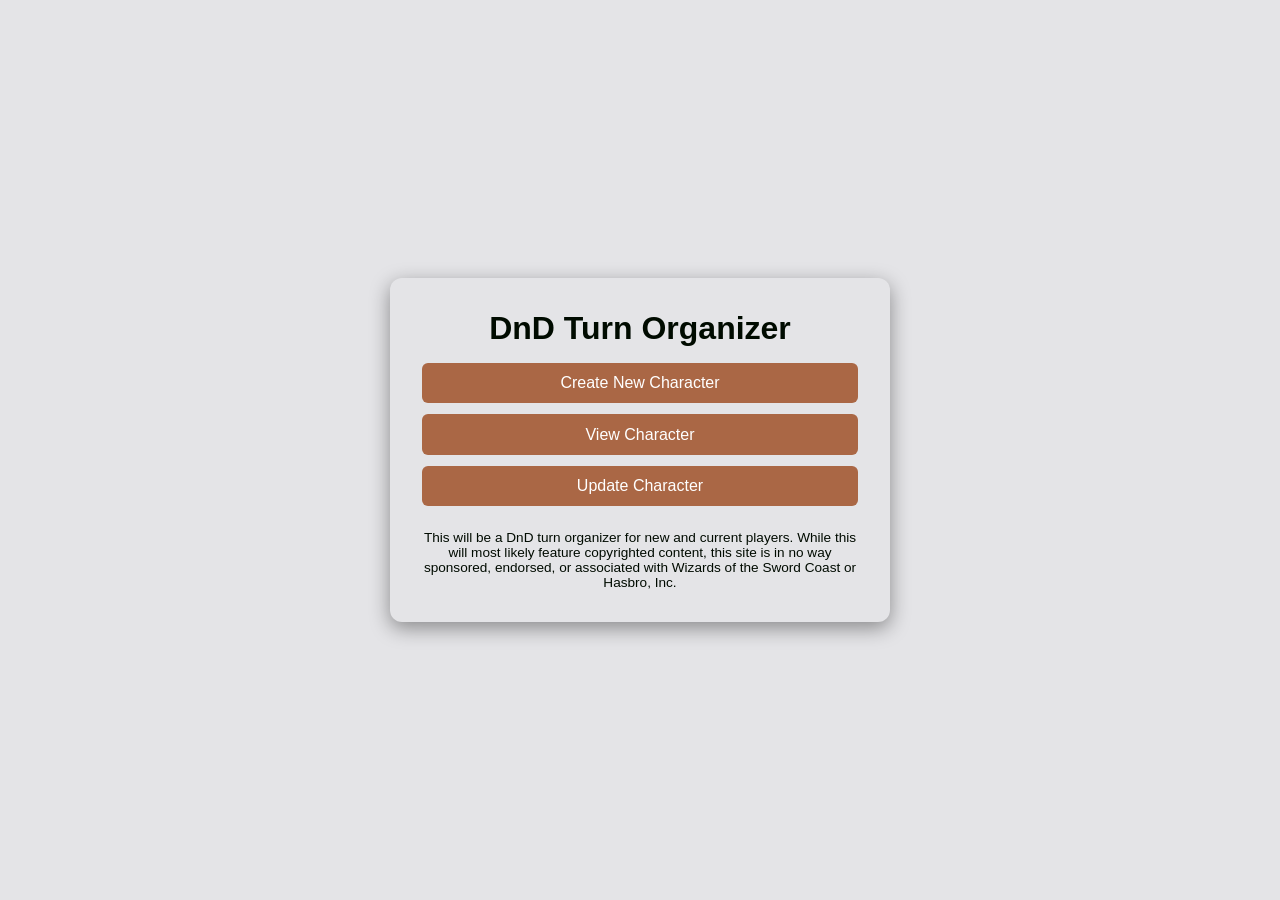
<file: index.html>
<!DOCTYPE html>
  <html lang="en">
  <link rel="stylesheet" type="text/css" href="CSS/base.css">
  <link rel="stylesheet" type="text/css" href="CSS/components.css">
  <link rel="stylesheet" type="text/css" href="CSS/homeStyles.css">
  <head>
      <meta charset="UTF-8">
      <meta name="viewport" content="width=device-width, initial-scale=1.0">
      <title>Homepage</title>
      
  </head>

  <body>
    <div class="home-container">
      <h1>DnD Turn Organizer</h1>

      <div class="button-group">
        <button onclick="createCharacter()">Create New Character</button>
        <button onclick="viewCharacter()">View Character</button>
        <button onclick="updatingCharacter()">Update Character</button>
      </div>

      <p>
        This will be a DnD turn organizer for new and current players. While this will most likely feature copyrighted content, this site is in no way sponsored, endorsed, or associated with Wizards of the Sword Coast or Hasbro, Inc.
      </p>
    </div>
    <script>
      function createCharacter(){
        window.location.href = "creationSenior.html";
      }
      function viewCharacter(){
        window.location.href = "viewingSenior.html";
      }
      function updatingCharacter(){
        window.location.href = "updatingSenior.html";
      }
    </script>
    
  </body>
</html>
</file>
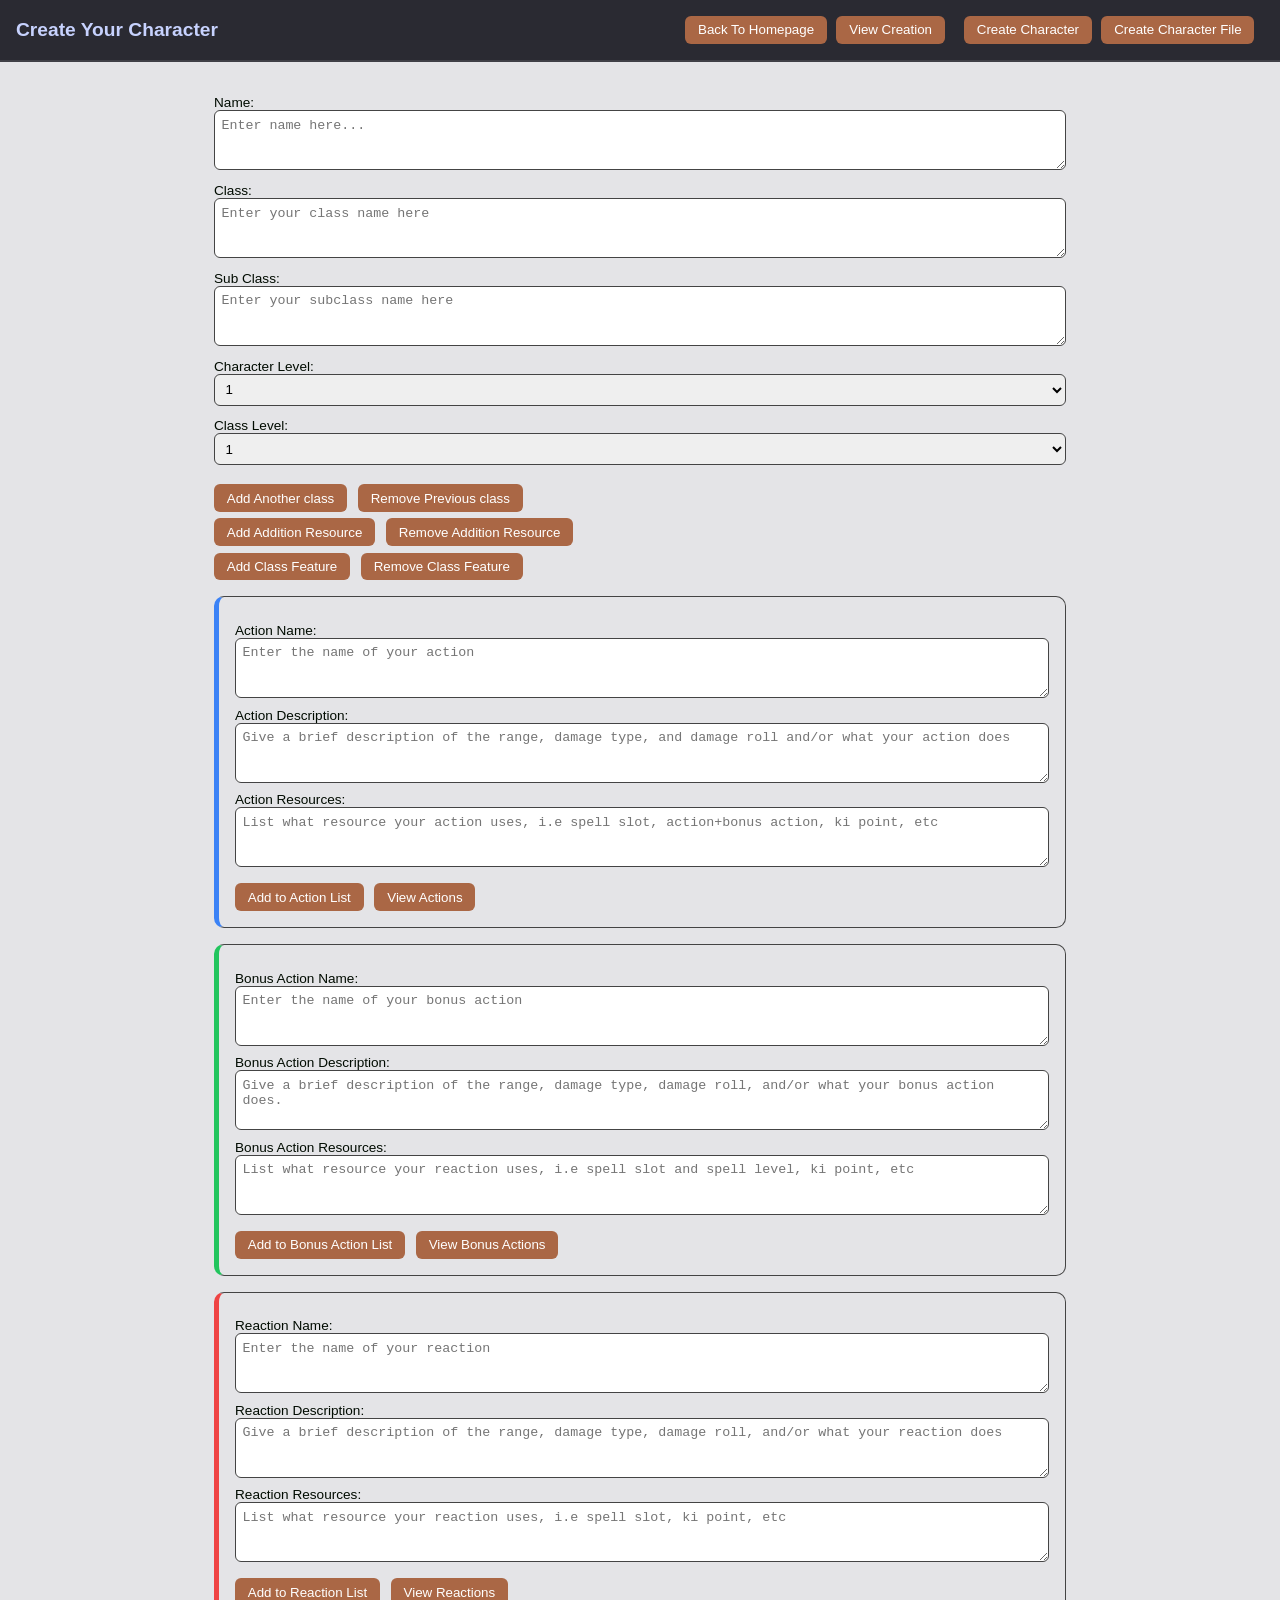
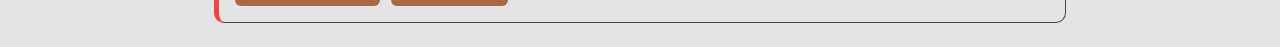
<file: creationSenior.html>
<!DOCTYPE html>
	<link rel="stylesheet" type="text/css" href="CSS/base.css">
	<link rel="stylesheet" type="text/css" href="CSS/components.css">
	<link rel="stylesheet" type="text/css" href="CSS/stylesForCreation.css">
	<head>
		<meta charset="UTF-8">
		<meta name="viewport" content="width=device-width, initial-scale=1.0">
		<title>Creation</title>
		
	</head>

	<body>
		<div class = "container">
			<p>Create Your Character</p>
			<button onclick = "backToHome()">Back To Homepage</button>
			<button onclick = "viewCharacter()">View Creation</button><br>
			<button onclick = "createCharacter()">Create Character</button>
			<button onclick = "createCharacterFile()">Create Character File</button><br>
		</div>
		<div id = "creationContainer">
		</div>
		<script>
			let classCount = 1;
			let resourceCount = 0;
			let featureCount = 0;
			let actionsList = [];
			let bonusActionsList = [];
			let reactionsList = [];
			let classActionsList = [];
			let resourceList = [];

			function viewCharacter(){
				window.location.href = "viewingSenior.html";
			}

			function backToHome(){
				window.location.href = "index.html";
			}

			function loadCreation(){
				const container = document.getElementById('creationContainer');
				container.innerHTML = `
					<div class = "input-group">
						<label for="name">Name:</label>
							<textarea id="name" placeholder="Enter name here..."></textarea>
					</div>

					<div class = "input-group">
						<label for="classCharacter">Class:</label>
							<textarea id="classCharacter" placeholder="Enter your class name here"></textarea>
					</div>
					<div class = "input-group">
						<label for="subClassCharacter">Sub Class:</label>
							<textarea id="subClassCharacter" placeholder="Enter your subclass name here"></textarea>
					</div>
					<div class = "input-group">
						<label for="characterLevel">Character Level:</label>
							<select id="characterLevel">
										${Array.from({length: 20}, (_, i) => 
											`<option value="${i + 1}">${i + 1}</option>`
										).join('')}
									</select>
					</div>
					<div class = "input-group">
						<label for="level">Class Level:</label>
							<select id="level">
										${Array.from({length: 20}, (_, i) => 
											`<option value="${i + 1}">${i + 1}</option>`
										).join('')}
									</select>
					</div>
					<button onclick = "addClass()">Add Another class</button>
					<button onclick = "removeClass()">Remove Previous class</button><br>
					<button onclick = "addResourceBlock()">Add Addition Resource</button>
					<button onclick = "removeResourceBlock()">Remove Addition Resource</button><br>
					<button onclick = "addClassFeatureBlock()">Add Class Feature</button>
					<button onclick = "removeClassFeatureBlock()">Remove Class Feature</button>
				`;
				addActionBlock();
				addBonusActionBlock();
				addReactionBlock();
			}

			function addActionBlock(){
				const container = document.getElementById('creationContainer');
				const newBlock = document.createElement('div');
				newBlock.classList.add('actionBlock');
				newBlock.innerHTML = `
					<div class = "input-group">
						<label for = "actionName">Action Name: </label>
							<textarea id="actionName" placeholder="Enter the name of your action"></textarea>
					</div>
					<div class = "input-group">
						<label for = "actionDescription">Action Description: </label>
							<textarea id="actionDescription" placeholder="Give a brief description of the range, damage type, and damage roll and/or what your action does"></textarea>
					</div>
					<div class = "input-group">
						<label for = "actionResources">Action Resources: </label>
							<textarea id="actionResources" placeholder="List what resource your action uses, i.e spell slot, action+bonus action, ki point, etc"></textarea>
					</div>
					<button onclick = "addAction()">Add to Action List</button>
					<button onclick = "viewActions()">View Actions</button>
				`;
				container.appendChild(newBlock);
			}

			function checkAction(){
				if(document.getElementById('actionName').value.trim() == ""){
					alert('Make sure your action has a name');
					return false;
				}
				if(document.getElementById('actionDescription').value.trim() == ""){
					alert('Make sure your action has a description');
					return false;
				}
				if(document.getElementById('actionResources').value.trim() == ""){
					alert('Make sure your action has a resource or type NA');
					return false;
				}
				return true;
			}
			function addAction(){
				if(checkAction()){
					const action = {
						actionName: document.getElementById('actionName').value.trim(),
						actionDescription: document.getElementById('actionDescription').value.trim(),
						actionResource: document.getElementById('actionResources').value.trim()
					};
					actionsList.push(action);
					alert("The " + actionsList[actionsList.length - 1].actionName + " action has been added to your character");
				}
			}

			function viewActions(){
				alert("Your Actions are: " + actionsList.map(r => r.actionName).join(", "));
				return;

			}

			function addBonusActionBlock(){
				const container = document.getElementById('creationContainer');
				const newBlock = document.createElement('div');
				newBlock.classList.add('bonusActionBlock');
				newBlock.innerHTML = `
					<div class = "input-group">
						<label for = "bonusActionName">Bonus Action Name: </label>
							<textarea id="bonusActionName" placeholder="Enter the name of your bonus action"></textarea>
					</div>
					<div class = "input-group">
						<label for = "bonusActionDescription">Bonus Action Description: </label>
							<textarea id="bonusActionDescription" placeholder="Give a brief description of the range, damage type, damage roll, and/or what your bonus action does."></textarea>
					</div>
					<div class = "input-group">
						<label for = "BonusActionResources">Bonus Action Resources: </label>
							<textarea id="bonusActionResources" placeholder="List what resource your reaction uses, i.e spell slot and spell level, ki point, etc"></textarea>
					</div>
					<button onclick = "addBonusAction()">Add to Bonus Action List</button>
					<button onclick = "viewBonusActions()">View Bonus Actions</button>
				`;
				container.appendChild(newBlock);
			}

			function checkBonusAction(){
				if(document.getElementById('bonusActionName').value.trim() == ""){
					alert('Make sure your bonus action has a name');
					return false;
				}
				if(document.getElementById('bonusActionDescription').value.trim() == ""){
					alert('Make sure your bonus action has a description');
					return false;
				}
				if(document.getElementById('bonusActionResources').value.trim() == ""){
					alert('Make sure your bonus action has a resource or type NA');
					return false;
				}
				return true;
			}
			function addBonusAction(){
				if(checkBonusAction()){
					const bonusAction = {
						bonusActionName: document.getElementById('bonusActionName').value.trim(),
						bonusActionDescription: document.getElementById('bonusActionDescription').value.trim(),
						bonusActionResource: document.getElementById('bonusActionResources').value.trim()
					};
					bonusActionsList.push(bonusAction);
					alert("The " + bonusActionsList[bonusActionsList.length - 1].bonusActionName + " bonus action has been added to your character");
				}
			}

			function viewBonusActions(){
				alert("Your Bonus Actions are: " + bonusActionsList.map(r => r.bonusActionName).join(", "));
				return;

			}

			function addReactionBlock(){
				const container = document.getElementById('creationContainer');
				const newBlock = document.createElement('div');
				newBlock.classList.add('reactionBlock');
				newBlock.innerHTML = `
					<div class = "input-group">
						<label for = "reactionName">Reaction Name: </label>
							<textarea id="reactionName" placeholder="Enter the name of your reaction"></textarea>
					</div>
					<div class = "input-group">
						<label for = "reactionDescription">Reaction Description: </label>
							<textarea id="reactionDescription" placeholder="Give a brief description of the range, damage type, damage roll, and/or what your reaction does"></textarea>
					</div>
					<div class = "input-group">
						<label for = "reactionResources">Reaction Resources: </label>
							<textarea id="reactionResources" placeholder="List what resource your reaction uses, i.e spell slot, ki point, etc"></textarea>
					</div>
					<button onclick = "addReaction()">Add to Reaction List</button>
					<button onclick = "viewReactions()">View Reactions</button>
				`;
				container.appendChild(newBlock);
			}

			function addReaction(){
				if(checkReaction()){
					const reaction = {
						reactionName: document.getElementById('reactionName').value.trim(),
						reactionDescription: document.getElementById('reactionDescription').value.trim(),
						reactionResources: document.getElementById('reactionResources').value.trim()
					};
					reactionsList.push(reaction);
					alert("The " + reactionsList[reactionsList.length - 1].reactionName + " reaction has been added to your character");
				}
			}

			function checkReaction(){
				if(document.getElementById('reactionName').value.trim() == ""){
					alert('Make sure your reaction has a name');
					return false;
				}
				if(document.getElementById('reactionDescription').value.trim() == ""){
					alert('Make sure your reaction has a description');
					return false;
				}
				if(document.getElementById('reactionResources').value.trim() == ""){
					alert('Make sure your reaction has a resource or type NA');
					return false;
				}
				return true;
			}

			function viewReactions(){
				alert("Your reactions are: " + reactionsList.map(r => r.reactionName).join(", "));
				return;

			}

			function addResourceBlock(){
				const container = document.getElementById('creationContainer');
				const newBlock = document.createElement('div');
				if(resourceCount < 1){
					newBlock.classList.add('resourceBlock');
					newBlock.innerHTML = `
						<div class = "input-group">
							<label for = "resourceName">Resource Name: </label>
								<textarea id="resourceName" placeholder="Enter the name of your resource"></textarea>
						</div>
						<div class = "input-group">
							<label for="resourceAmount">Resource Amount:</label>
								<select id="resourceAmount">
											${Array.from({length: 20}, (_, i) => 
												`<option value="${i + 1}">${i + 1}</option>`
												).join('')}
										</select>
						</div>
						<button onclick = "addToResourceList()">Add to Resource List</button>
						<button onclick = "viewResourceList()"> View Resources</button>
					`;
					container.appendChild(newBlock);
					resourceCount += 1;
				}
			}

			function removeResourceBlock(){  
				if(resourceCount == 0){
					alert('No additional resources to remove at this time');
					return;
				}

				const container = document.getElementById('creationContainer');
				const blocks = container.getElementsByClassName('resourceBlock');

				
				container.removeChild(blocks[blocks.length - 1]);
				resourceCount -= 1;
			}

			function addToResourceList(){
				const name = document.getElementById('resourceName').value.trim();
				if(name != '' ){
					const resource = {
						resourceName: name,
						resourceAmount: parseInt(document.getElementById('resourceAmount').value)
					}
					resourceList.push(resource);
					alert("Added " + name + " to your resource list")
				}
			}

			function viewResourceList(){
				alert("Your resources are: " + resourceList.map(r => r.resourceName).join(", "));
			}

			function addClassFeatureBlock(){
				const container = document.getElementById('creationContainer');
				const newBlock = document.createElement('div');
				if(featureCount < 1){
					newBlock.classList.add('classFeatureBlock');
					newBlock.innerHTML = `
						<div class = "input-group">
							<label for = "classFeatureName">Class Feature Name: </label>
								<textarea id="classFeatureName" placeholder="Enter the name of your class feature"></textarea>
						</div>
							<div class = "input-group">
							<label for = "classFeatureDescription">Class Feature Description: </label>
								<textarea id="classFeatureDescription" placeholder="Give a brief description of your class feature."></textarea>
						</div>
						<button onclick = "addToClassFeatureList()">Add to Class Feature List</button>
						<button onclick = "viewClassFeatureList()"> View Class Features</button>
					`;
					container.appendChild(newBlock);
					featureCount += 1;
				}
			}

			function removeClassFeatureBlock(){  
				if(featureCount == 0){
					alert('No class features to remove at this time');
					return;
				}

				const container = document.getElementById('creationContainer');
				const blocks = container.getElementsByClassName('classFeatureBlock');

				
				container.removeChild(blocks[blocks.length - 1]);
				featureCount -= 1;
			}

			function addToClassFeatureList(){
				const name = document.getElementById('classFeatureName').value.trim();
				const description = document.getElementById('classFeatureDescription').value.trim();
				if(name != '' && description != ''){
					const feature = {
						featureName: name,
						featureDescription: description
					}
					classActionsList.push(feature);
					alert("Added " + name + " to your class features list")
				}
			}

			function viewClassFeatureList(){
				alert("Your class feature are: " + classActionsList.map(r => r.featureName).join(", "));
			}


			function addClass(){
				if(classCount >= 2){
					alert('No more than 2 classes per character are supported at this time');
					return;
				}

				const totalLevel = document.getElementById('characterLevel').value;
				const container = document.getElementById('creationContainer');
				const newBlock = document.createElement('div');
				newBlock.classList.add('class-block');

				newBlock.innerHTML = `
					<div class = "input-group">
						<label for="newClassCharacter">Class:</label>
							<textarea id="newClassCharacter" placeholder="Enter your class name here"></textarea>
					</div>
					<div class = "input-group">
						<label for="newSubClassCharacter">Sub Class:</label>
							<textarea id="newSubClassCharacter" placeholder="Enter your subclass name here"></textarea>
					</div>
					<div class = "input-group">
						<label for="newLevel">Class Level:</label>
							<select id="newLevel">
										${Array.from({length: 20}, (_, i) => 
											`<option value="${i + 1}">${i + 1}</option>`
											).join('')}
									</select>
					</div>
				`;
				container.appendChild(newBlock);
				classCount += 1;
			}

			function removeClass(){  
				if (classCount <= 1){ 
					alert('You have to have at least one class');
					return;
				}
				
				const container = document.getElementById('creationContainer');
				const blocks = container.getElementsByClassName('class-block');
				
				container.removeChild(blocks[blocks.length - 1]);
				classCount -= 1;
			}

			function saveCharacter(){
				const character = {
					name: document.getElementById('name').value.trim(),
					totalLevel: parseInt(document.getElementById('characterLevel').value),
					classes: [],
					actions: actionsList,
					bonusActions: bonusActionsList,
					reactions: reactionsList,
					otherResources: resourceList,
					classActions: classActionsList
				};
				const primaryClass = {
					className: document.getElementById('classCharacter').value.trim(),
					subClassName: document.getElementById('subClassCharacter').value.trim(),
					classLevel: parseInt(document.getElementById('level').value)
				};
				character.classes.push(primaryClass);
				if(classCount == 2){
					const secondClass = {
						className: document.getElementById('newClassCharacter').value.trim(),
						subClassName: document.getElementById('newSubClassCharacter').value.trim(),
						classLevel: parseInt(document.getElementById('newLevel').value)
					};
					character.classes.push(secondClass);
				}
				let characters = JSON.parse(localStorage.getItem("characters")) || [];
				characters.push(character);
				localStorage.setItem("characters", JSON.stringify(characters));
			}
			
			function saveCharacterAsFile(){
				const character = {
					name: document.getElementById('name').value.trim(),
					totalLevel: parseInt(document.getElementById('characterLevel').value),
					classes: [],
					actions: actionsList,
					bonusActions: bonusActionsList,
					reactions: reactionsList,
					otherResources: resourceList,
					classActions: classActionsList
				};
				const primaryClass = {
					className: document.getElementById('classCharacter').value.trim(),
					subClassName: document.getElementById('subClassCharacter').value.trim(),
					classLevel: parseInt(document.getElementById('level').value)
				};
				character.classes.push(primaryClass);
				if(classCount == 2){
					const secondClass = {
						className: document.getElementById('newClassCharacter').value.trim(),
						subClassName: document.getElementById('newSubClassCharacter').value.trim(),
						classLevel: parseInt(document.getElementById('newLevel').value)
					};
					character.classes.push(secondClass);
				};
				const jsonString = JSON.stringify(character, null, 4);
				const blob = new Blob([jsonString], { type: "application/json" });
				const url = URL.createObjectURL(blob);

				const link = document.createElement("a");
				link.href = url;

				const filename = character.name
						? `${character.name.replace(/\s+/g, "_")}.json`
						: "character.json";

				link.download = filename;
				link.click();

				URL.revokeObjectURL(url);
			}

			function createCharacterFile(){
				if(checkValid()){
					saveCharacterAsFile();
					alert('Character successfully created and ready to view');
				}
			}

			function createCharacter(){
				if(checkValid()){
					saveCharacter();
					alert('Character successfully created and ready to view');
				}
			}

			function checkValid(){
				const characterName = document.getElementById('name').value.trim();
				const characterClass = document.getElementById('classCharacter').value.trim();
				const classLevel = parseInt(document.getElementById('level').value);
				const totalLevel = parseInt(document.getElementById('characterLevel').value);
				if(characterName == ''){
					alert('You must name your character');
					return false;
				}else{
					if(classCount == 2){
						let classTwoLevel = parseInt(document.getElementById('newLevel').value);
						let classTwoName = document.getElementById('newClassCharacter').value.trim();
						if(classLevel + classTwoLevel != totalLevel){
							alert('The levels of your classes must add together to match your total level');
							return false;
						}
						if(classTwoName == '' || characterClass == ''){
							alert('Make sure the names of both classes are filled');
							return false;
						}
					}else if (classCount == 1){
						if(classLevel != totalLevel){
							alert('Your class level and character level must match');
							return false;
						}
						if(characterClass == ''){
							alert('Your character must have a class');
							return false;
						}
					}else if (classCount > 2){
						alert('No more than 2 classes per character is supported at this time');
						return false;
					}
				}
				if(actionsList.length ==  0 || bonusActionsList.length == 0 || reactionsList.length == 0){
					alert("Make sure your character has saved actions, bonus actions, and reactions")
					return false;
				}
				return true;	
			}

			loadCreation();
		</script>
	</body>
</html>
</file>
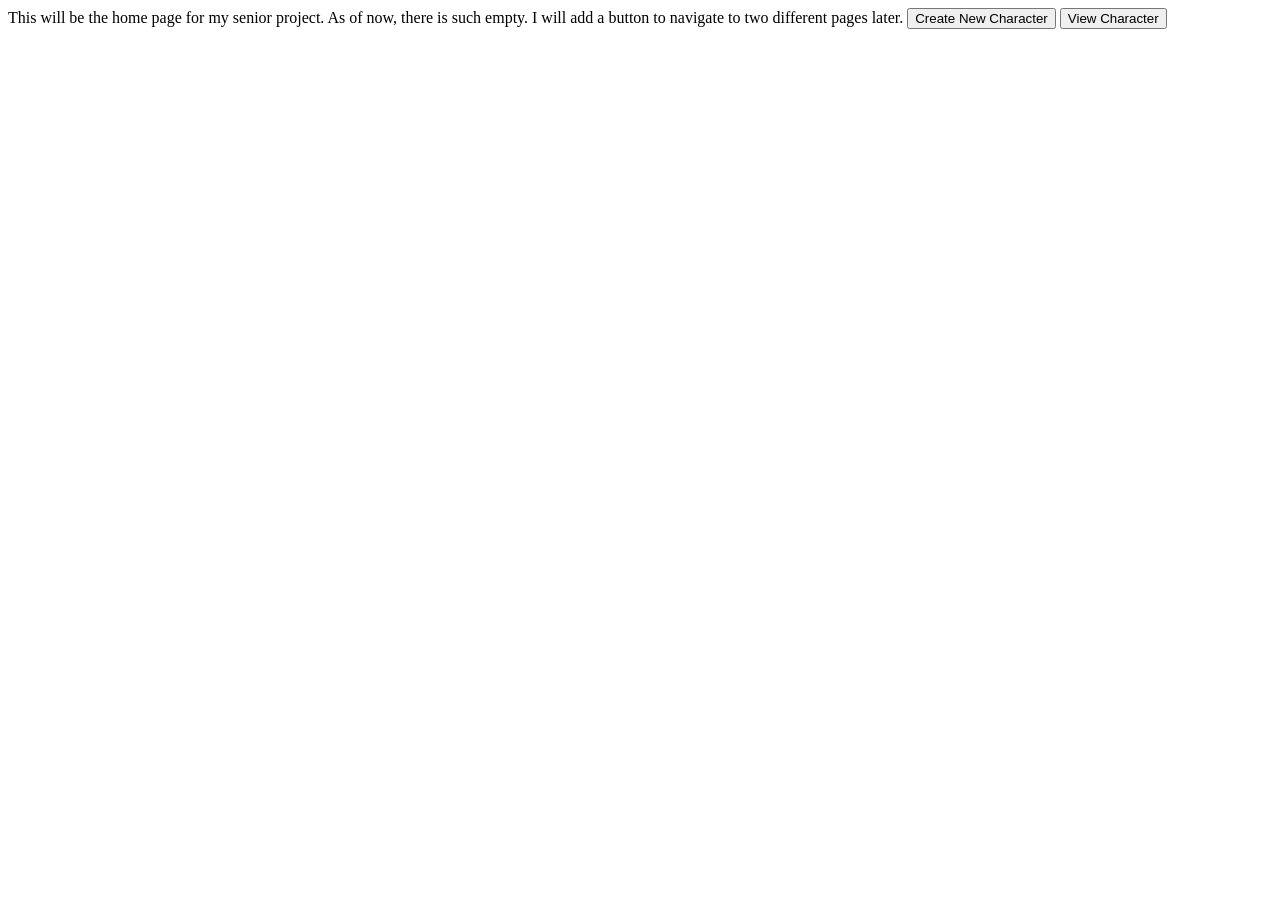
<file: dndturnorganizer.html>
<!DOCTYPE html>
<html lang="en">
<head>
    <meta charset="UTF-8">
    <meta name="viewport" content="width=device-width, initial-scale=1.0">
    <title>Homepage</title>
    
</head>

<body>
	This will be the home page for my senior project. As of now, there is such empty. I will add a
	button to navigate to two different pages later.
	<button onclick = "createCharacter()">Create New Character</button>
	<button onclick = "viewCharacter()">View Character</button>
	<script>
		function createCharacter(){
			window.location.href = "creationSenior.html";
		}
		function viewCharacter(){
			window.location.href = "viewingSenior.html";
		}
	</script>
</body>
</html>
</file>
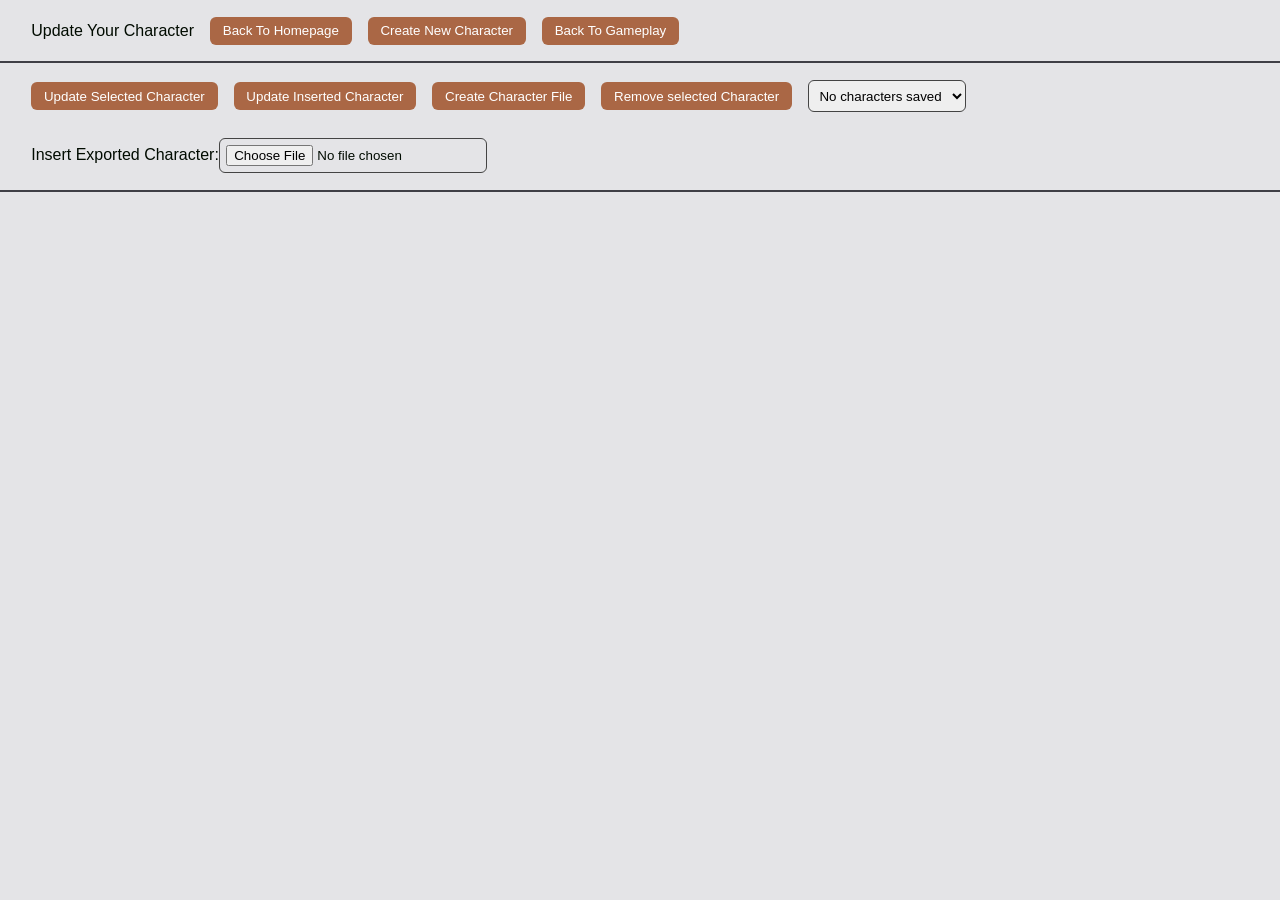
<file: updatingSenior.html>
<!DOCTYPE html>
	<link rel="stylesheet" type="text/css" href="CSS/base.css">
	<link rel="stylesheet" type="text/css" href="CSS/components.css">
	<link rel="stylesheet" type="text/css" href="CSS/stylesForUpdating.css">
	<html lang="en">
	<head>
		<meta charset="UTF-8">
		<meta name="viewport" content="width=device-width, initial-scale=1.0">
		<title>Character Update Page</title>
		
	</head>

	<body>
		<nav>
			<ul>
				<li>Update Your Character</li>
				<li><button onclick = "backToHome()">Back To Homepage</button></li>
				<li><button onclick = "createCharacter()">Create New Character</button></li>
				<li><button onclick = "backToView()">Back To Gameplay</button></li>
			</ul>
		</nav>
		<nav class="characterUpdates">
			<ul>
				<li><button onclick = "updateSelectedCharacter()">Update Selected Character</button></li>
				<li><button onclick = "updateCharacterFile()">Update Inserted Character</button></li>
				<li><button onclick = "saveCharacterAsFile()">Create Character File</button></li>
				<li><button onclick = "deleteSelectedCharacter()">Remove selected Character</button></li>
				<li><select id = "characterDropdown"></select></li>
				<li>Insert Exported Character:<input class="characterToView" type="file" id="characterFile" accept = ".json"></li>
			</ul>
		</nav>
		<div id = "characterDetails" class = "details"></div>
		<script>
			let characters = [];
			let classCount = 1;
			let classBlock = 0;
			let currentCharacterIndex = null;


			function loadCharacterList(){
				const dropdown = document.getElementById("characterDropdown");
				dropdown.innerHTML = "";

				const stored = localStorage.getItem('characters');

				if(!stored){
					dropdown.innerHTML =
					`<option disabled selected>No characters saved</option>`;
					return;
				}

				characters = JSON.parse(stored);

				characters.sort((a,b)=>a.name.localeCompare(b.name));

				dropdown.innerHTML =
					`<option disabled selected>Pick a Character</option>`;

				characters.forEach((char,index)=>{
					const opt=document.createElement("option");
					opt.value=index;
					opt.textContent=char.name;
					dropdown.appendChild(opt);
				});
			}

			function renderCharacter(selectedCharacter){

				const detail=document.getElementById("characterDetails");

				detail.innerHTML = `
					<h2>${selectedCharacter.name}</h2>
					<p><strong>Total Level:</strong> ${selectedCharacter.totalLevel}</p>

					<h3>Classes</h3>
					<ul>
						${selectedCharacter.classes
							.map(c=>`<li>${c.className}: ${c.subClassName} - Level ${c.classLevel}</li>`)
							.join("")}
					</ul>

					<button onclick="addClass()">Add Another class</button>
					<button onclick="removeClass()">Remove Previous class</button><br>

					<button onclick="characterLevelChange()">Change Character Level</button>
					<button onclick="classLevelChange()">Change Class Level</button>

					${buildSections(selectedCharacter)}
				`;

				checkButtonFunctions();
			}
			
			function buildSections(c){
			return `
				<div id = "actionSection"> 
					<h3>Actions:</h3> 
					<ul> 
						${c.actions 
						.map(a => `<li>${a.actionName}: ${a.actionDescription} - uses ${a.actionResource}</li>`) 
						.join("")} 
					</ul> 
					<div class = "input-group"> 
						<label for = "actionName">Action Name: </label> 
						<textarea id="actionName" placeholder="Enter the name of your action"></textarea> 
					</div> 
					<div class = "input-group"> 
						<label for = "actionDescription">Action Description: </label> 
						<textarea id="actionDescription" placeholder="Give a brief description of the range, damage type, and damage roll and/or what your action does"></textarea> 
					</div> 
					<div class = "input-group"> 
						<label for = "actionResources">Action Resources: </label> 
						<textarea id="actionResources" placeholder="List what resource your action uses, i.e spell slot, action+bonus action, ki point, etc"></textarea> 
					</div> 
					<button onclick = "addAction()">Add to Action List</button> 
					<button onclick = "removeAction()">Remove an Action</button> 
				</div>
				<div id = "bonusActionSection"> 
					<h3>Bonus Actions:</h3> 
					<ul> 
						${c.bonusActions 
						.map(b => `<li>${b.bonusActionName}: ${b.bonusActionDescription} - uses ${b.bonusActionResource}</li>`) 
						.join("")} 
					</ul> 
					<div class = "input-group"> 
						<label for = "bonusActionName">Bonus Action Name: </label> 
						<textarea id="bonusActionName" placeholder="Enter the name of your bonus action"></textarea> 
					</div> 
					<div class = "input-group"> 
						<label for = "bonusActionDescription">Bonus Action Description: </label> 
						<textarea id="bonusActionDescription" placeholder="Give a brief description of the range, damage type, damage roll, and/or what your bonus action does."></textarea> 
					</div> 
					<div class = "input-group"> <label for = "BonusActionResources">Bonus Action Resources: </label> 
						<textarea id="bonusActionResources" placeholder="List what resource your reaction uses, i.e spell slot and spell level, ki point, etc"></textarea> 
					</div> 
					<button onclick = "addBonusAction()">Add to Bonus Action List</button> 
					<button onclick = "removeBonusAction()">Remove a Bonus Action</button> 
				</div> 
				<div id = "reactionSection"> 
					<h3>Reactions:</h3>
					<ul> ${c.reactions .map(r => `<li>${r.reactionName}: ${r.reactionDescription} - uses ${r.reactionResources}</li>`) .join("")} 
					</ul> 
					<div class = "input-group"> 
						<label for = "reactionName">Reaction Name: </label> 
						<textarea id="reactionName" placeholder="Enter the name of your reaction"></textarea> 
					</div> 
					<div class = "input-group"> 
						<label for = "reactionDescription">Reaction Description: </label> 
						<textarea id="reactionDescription" placeholder="Give a brief description of the range, damage type, damage roll, and/or what your reaction does"></textarea> 
					</div> 
					<div class = "input-group"> 
						<label for = "reactionResources">Reaction Resources: </label> 
						<textarea id="reactionResources" placeholder="List what resource your reaction uses, i.e spell slot, ki point, etc"></textarea> 
					</div> 
					<button onclick = "addReaction()">Add to Reaction List</button> 
					<button onclick = "removeReaction()">Remove a Reaction</button>
				</div> 
				<h3>Class Features:</h3> 
				<ul> 
					${c.classActions 
					.map(a => `<li>${a.featureName}: ${a.featureDescription}</li>`) 
					.join("")} 
				</ul> 
					<div class = "input-group"> 
						<label for = "classFeatureName">Class Feature Name: </label> 
						<textarea id="classFeatureName" placeholder="Enter the name of your class feature"></textarea> 
					</div> 
					<div class = "input-group"> 
						<label for = "classFeatureDescription">Class Feature Description: </label> 
						<textarea id="classFeatureDescription" placeholder="Give a brief description of your class feature."></textarea> 
					</div> 
					<button onclick = "addClassFeature()">Add to Class Feature List</button> 
					<button onclick = "removeClassFeature()">Remove a Class Feature</button>
					<h3>Resources</h3> 
					<ul> 
						${c.otherResources 
						.map(r => `<li>${r.resourceName}: ${r.resourceAmount}</li>`) 
						.join("")} 
					</ul> 
					<div class = "input-group"> 
						<label for = "resourceName">Resource Name: </label> 
						<textarea id="resourceName" placeholder="Enter the name of your resource"></textarea> 
					</div> 
					<div class = "input-group"> 
						<label for="resourceAmount">Resource Amount:</label> 
						<select id="resourceAmount"> 
							${Array.from({length: 20}, (_, i) => `<option value="${i + 1}">${i + 1}</option>` )
							.join('')} 
						</select> 
					</div> 
					<button onclick = "addResource()">Add to Resource List</button> 
					<button onclick = "removeResource()">Remove a Resource</button> 
					<button onclick = "updateResourceAmount()">Update Resource Amount</button>
				`;
			}

			function updateCharacterFile(){
				const fileInput=document.getElementById("characterFile");
				if(!fileInput.files.length){
					alert("Select a JSON file.");
					return;
				}

				const reader=new FileReader();

				reader.onload=function(e){
					try{

						const importedCharacter =
							JSON.parse(e.target.result);
						
						let characters = JSON.parse(localStorage.getItem("characters") || "[]");

						const existingIndex = characters.findIndex(character => character.name ===importedCharacter.name);
						if(existingIndex !== -1){
							characters[existingIndex] = importedCharacter
							alert("Character updated!")
						}else{
							characters.push(importedCharacter);
							alert("Character imported!");
						}

						localStorage.setItem(
							"characters",
							JSON.stringify(characters)
						);

						loadCharacterList();

						currentCharacterIndex = existingIndex !== -1
                			? existingIndex
                			: characters.length - 1;

						renderCharacter(characters[currentCharacterIndex]);
					}catch(error){
						alert("Invalid JSON file.");
						console.error(error);
					}
				};

				reader.readAsText(fileInput.files[0]);
			}
			
			function updateSelectedCharacter(){
				const dropdown=document.getElementById("characterDropdown");
				const selectedIndex=dropdown.value;

				if(selectedIndex == "" || selectedIndex == "Pick a Character"){
					alert("Select a character");
					clearCharacterUI();
					return;
				}
				currentCharacterIndex=selectedIndex;
				renderCharacter(characters[selectedIndex]);
			}

			function addClass(){
				if(classBlock > 0){
					return;
				}
				const container = document.getElementById('characterDetails');
				const newBlock = document.createElement('div');
				newBlock.classList.add('class-block');

				newBlock.innerHTML = `
					<div class = "input-group">
						<label for="newClassCharacter">Class:</label>
							<textarea id="newClassCharacter" placeholder="Enter your class name here"></textarea>
					</div>
					<div class = "input-group">
						<label for="newSubClassCharacter">Sub Class:</label>
							<textarea id="newSubClassCharacter" placeholder="Enter your subclass name here"></textarea>
					</div>
					<div class = "input-group">
						<label for="newLevel">Class Level:</label>
							<select id="newLevel">
										${Array.from({length: 20}, (_, i) => 
											`<option value="${i + 1}">${i + 1}</option>`
											).join('')}
									</select>
					</div>
					<button onclick = "addNewClass()">addNewClass</button>
				`;
				container.appendChild(newBlock);
			}

			function addNewClass(){
				if(classCount > 1){
					alert("Too many classes at the moment");
					return;
				}
				const totalLevel = characters[currentCharacterIndex].totalLevel;
				const otherLevel = characters[currentCharacterIndex].classes.classLevel;
				const name = document.getElementById('newClassCharacter').value.trim();
				const subName = document.getElementById('newSubClassCharacter').value.trim();
				const level = parseInt(document.getElementById('newLevel').value)
				if(totalLevel == 20){
					alert("You cannot add a new class while you are at max level");
					return;
				}
				if(name != '' && level + otherLevel == totalLevel){
					const newClass = {
						className: name,
						subClassName: subName,
						classLevel: level
					}
					characters[currentCharacterIndex].classes.push(newClass);
					localStorage.setItem('characters', JSON.stringify(characters));
					alert("The " + newClass.className + " class has been added to your character");
					classCount++;
					updateSelectedCharacter();
				}else{
					alert("Make sure your class has a name and that your class levels add up to your character level");
					return;
				}
			}

			function removeClass(){
				if(currentCharacterIndex === null){
					alert("No character selected.");
					return;
				}
				if(classCount == 1){
					alert("Your character must have at least one class");
					return;
				}
				const classListText = classes
					.map((a, i) => `${i + 1}. ${a.className} - ${a.subClassName}`)
					.join("\n");
				const choice = prompt(
					"Enter the number of the action to remove:\n\n" + classListText
				);
				if(choice === null) return;
				const index = parseInt(choice) - 1;
				if(isNaN(index) || index < 0 || index >= classes.length){
					alert("Invalid selection.");
					return;
				}
				const removed = classes.splice(index, 1);
				localStorage.setItem('characters', JSON.stringify(characters));
				alert(removed[0].className + " removed.");
				updateSelectedCharacter();
			}

			
			function characterLevelChange(){
				if(currentCharacterIndex === null){
					alert("No character selected.");
					return;
				}
				const character = characters[currentCharacterIndex];
				const newLevel = prompt(
					`Current level: ${character.totalLevel}\n\nEnter new character level (1–20):`
				);
				if(newLevel === null) return;
				const parsedLevel = parseInt(newLevel);
				if(isNaN(parsedLevel) || parsedLevel < 1 || parsedLevel > 20){
					alert("Please enter a valid level between 1 and 20.");
					return;
				}
				const classTotal = character.classes
					.reduce((sum, c) => sum + c.classLevel, 0);
				if(classTotal > parsedLevel){
					alert(
						"Your class levels exceed this total level.\n" +
						"Adjust class levels first."
					);
					return;
				}
				character.totalLevel = parsedLevel;
				localStorage.setItem('characters', JSON.stringify(characters));
				alert(character.name + " is now level " + parsedLevel);
				updateSelectedCharacter();
			}

			function classLevelChange(){
				if(currentCharacterIndex === null){
					alert("No character selected.");
					return;
				}
				const character = characters[currentCharacterIndex];
				const classes = character.classes;
				if(!classes || classes.length === 0){
					alert("This character has no classes.");
					return;
				}
				const classListText = classes
					.map((c, i) => `${i + 1}. ${c.className} (${c.classLevel})`)
					.join("\n");
				const choice = prompt("Enter the number of the class to change:\n\n" + classListText);
				if(choice === null) return;
				const index = parseInt(choice) - 1;
				if(isNaN(index) || index < 0 || index >= classes.length){
					alert("Invalid selection.");
					return;
				}
				const newLevel = prompt(
					`Enter new level for ${classes[index].className}:`
				);
				if(newLevel === null) return;
				const parsedLevel = parseInt(newLevel);

				if(isNaN(parsedLevel) || parsedLevel < 1 || parsedLevel > 20){
					alert("Please enter a valid level (1–20).");
					return;
				}
				const newTotalClassLevels = classes.reduce((sum, c, i) => sum + (i === index ? parsedLevel : c.classLevel), 0);
				if(newTotalClassLevels > character.totalLevel){
					alert("Class levels cannot exceed total character level (" + character.totalLevel + ").");
					return;
				}
				classes[index].classLevel = parsedLevel;
				localStorage.setItem('characters', JSON.stringify(characters));
				alert(classes[index].className + " updated to level " + parsedLevel);
				updateSelectedCharacter();
			}

			function checkAction(){
				if(document.getElementById('actionName').value.trim() == ""){
					alert('Make sure your action has a name');
					return false;
				}
				if(document.getElementById('actionDescription').value.trim() == ""){
					alert('Make sure your action has a description');
					return false;
				}
				if(document.getElementById('actionResources').value.trim() == ""){
					alert('Make sure your action has a resource or type NA');
					return false;
				}
				return true;
			}

			function addAction(){
				if(checkAction()){
					const action = {
						actionName: document.getElementById('actionName').value.trim(),
						actionDescription: document.getElementById('actionDescription').value.trim(),
						actionResource: document.getElementById('actionResources').value.trim()
					};
					characters[currentCharacterIndex].actions.push(action);
					localStorage.setItem('characters', JSON.stringify(characters));
					alert("The " + action.actionName + " action has been added to your character");
					updateSelectedCharacter();
				}
			}

			function removeAction(){
				if(currentCharacterIndex === null){
					alert("No character selected.");
					return;
				}
				const actions = characters[currentCharacterIndex].actions;
				if(actions.length === 0){
					alert("This character has no actions.");
					return;
				}
				const actionListText = actions
					.map((a, i) => `${i + 1}. ${a.actionName}`)
					.join("\n");
				const choice = prompt(
					"Enter the number of the action to remove:\n\n" + actionListText
				);
				if(choice === null) return;
				const index = parseInt(choice) - 1;
				if(isNaN(index) || index < 0 || index >= actions.length){
					alert("Invalid selection.");
					return;
				}
				const removed = actions.splice(index, 1);
				localStorage.setItem('characters', JSON.stringify(characters));
				alert(removed[0].actionName + " removed.");
				updateSelectedCharacter();
			}

			function checkBonusAction(){
				if(document.getElementById('bonusActionName').value.trim() == ""){
					alert('Make sure your bonus action has a name');
					return false;
				}
				if(document.getElementById('bonusActionDescription').value.trim() == ""){
					alert('Make sure your bonus action has a description');
					return false;
				}
				if(document.getElementById('bonusActionResources').value.trim() == ""){
					alert('Make sure your bonus action has a resource or type NA');
					return false;
				}
				return true;
			}

			function addBonusAction(){
				if(checkBonusAction()){
					const bonusAction = {
						bonusActionName: document.getElementById('bonusActionName').value.trim(),
						bonusActionDescription: document.getElementById('bonusActionDescription').value.trim(),
						bonusActionResource: document.getElementById('bonusActionResources').value.trim()
					};
					characters[currentCharacterIndex].bonusActions.push(bonusAction);
					localStorage.setItem('characters', JSON.stringify(characters));
					alert("The " + bonusAction.bonusActionName + " bonus action has been added to your character");
					updateSelectedCharacter();
				}
			}

			function removeBonusAction(){
				if(currentCharacterIndex === null){
					alert("No character selected.");
					return;
				}
				const bonusActions = characters[currentCharacterIndex].bonusActions;
				if(bonusActions.length === 0){
					alert("This character has no bonus actions.");
					return;
				}
				const bonusActionListText = bonusActions
					.map((a, i) => `${i + 1}. ${a.bonusActionName}`)
					.join("\n");
				const choice = prompt(
					"Enter the number of the bonus action to remove:\n\n" + bonusActionListText
				);
				if(choice === null) return;
				const index = parseInt(choice) - 1;
				if(isNaN(index) || index < 0 || index >= bonusActions.length){
					alert("Invalid selection.");
					return;
				}
				const removed = bonusActions.splice(index, 1);
				localStorage.setItem('characters', JSON.stringify(characters));
				alert(removed[0].bonusActionName + " removed.");
				updateSelectedCharacter();
			}

			function addReaction(){
				if(checkReaction()){
					const reaction = {
						reactionName: document.getElementById('reactionName').value.trim(),
						reactionDescription: document.getElementById('reactionDescription').value.trim(),
						reactionResources: document.getElementById('reactionResources').value.trim()
					};
					characters[currentCharacterIndex].reactions.push(reaction);
					localStorage.setItem('characters', JSON.stringify(characters));
					alert("The " + reaction.reactionName + " reaction has been added to your character");
					updateSelectedCharacter();
				}
			}

			function removeReaction(){
				if(currentCharacterIndex === null){
					alert("No character selected.");
					return;
				}
				const reactions = characters[currentCharacterIndex].reactions;
				if(reactions.length === 0){
					alert("This character has no reactions.");
					return;
				}
				const reactionListText = reactions
					.map((a, i) => `${i + 1}. ${a.reactionName}`)
					.join("\n");
				const choice = prompt(
					"Enter the number of the reaction to remove:\n\n" + reactionListText
				);
				if(choice === null) return;
				const index = parseInt(choice) - 1;
				if(isNaN(index) || index < 0 || index >= reactions.length){
					alert("Invalid selection.");
					return;
				}
				const removed = reactions.splice(index, 1);
				localStorage.setItem('characters', JSON.stringify(characters));
				alert(removed[0].reactionName + " removed.");
				updateSelectedCharacter();
			}

			function checkReaction(){
				if(document.getElementById('reactionName').value.trim() == ""){
					alert('Make sure your reaction has a name');
					return false;
				}
				if(document.getElementById('reactionDescription').value.trim() == ""){
					alert('Make sure your reaction has a description');
					return false;
				}
				if(document.getElementById('reactionResources').value.trim() == ""){
					alert('Make sure your reaction has a resource or type NA');
					return false;
				}
				return true;
			}

			function addClassFeature(){
				const name = document.getElementById('classFeatureName').value.trim();
				const description = document.getElementById('classFeatureDescription').value.trim();
				if(name != '' && description != ''){
					const feature = {
						featureName: name,
						featureDescription: description
					}
					characters[currentCharacterIndex].classActions.push(feature);
					localStorage.setItem('characters', JSON.stringify(characters));
					alert("The " + feature.featureName + " class feature has been added to your character");
					updateSelectedCharacter();
				}
			}

			function removeClassFeature(){
				if(currentCharacterIndex === null){
					alert("No character selected.");
					return;
				}
				const features = characters[currentCharacterIndex].classActions;
				if(features.length === 0){
					alert("This character has no class features.");
					return;
				}
				const featuresListText = features
					.map((a, i) => `${i + 1}. ${a.featureName}`)
					.join("\n");
				const choice = prompt(
					"Enter the number of the features to remove:\n\n" + featuresListText
				);
				if(choice === null) return;
				const index = parseInt(choice) - 1;
				if(isNaN(index) || index < 0 || index >= features.length){
					alert("Invalid selection.");
					return;
				}
				const removed = features.splice(index, 1);
				localStorage.setItem('characters', JSON.stringify(characters));
				alert(removed[0].featureName + " removed.");
				updateSelectedCharacter();
			}

			function addResource(){
				const name = document.getElementById('resourceName').value.trim();
				if(name != '' ){
					const resource = {
						resourceName: name,
						resourceAmount: parseInt(document.getElementById('resourceAmount').value)
					}
					characters[currentCharacterIndex].otherResources.push(resource);
					localStorage.setItem('characters', JSON.stringify(characters));
					alert("The " + otherResources.resourceName + " resource has been added to your character");
					updateSelectedCharacter();
				}
			}
			
			function removeResource(){
				if(currentCharacterIndex === null){
					alert("No character selected.");
					return;
				}
				const resources = characters[currentCharacterIndex].otherResources;
				if(resources.length === 0){
					alert("This character has no resources.");
					return;
				}
				const resourcesListText = resources
					.map((a, i) => `${i + 1}. ${a.resourceName}`)
					.join("\n");
				const choice = prompt(
					"Enter the number of the resource to remove:\n\n" + resourcesListText
				);
				if(choice === null) return;
				const index = parseInt(choice) - 1;
				if(isNaN(index) || index < 0 || index >= resources.length){
					alert("Invalid selection.");
					return;
				}
				const removed = resources.splice(index, 1);
				localStorage.setItem('characters', JSON.stringify(characters));
				alert(removed[0].resourceName + " removed.");
				updateSelectedCharacter();
			}

			function updateResourceAmount(){
				if(currentCharacterIndex === null){
					alert("No character selected.");
					return;
				}
				const resources = characters[currentCharacterIndex].otherResources;
				if(resources.length === 0){
					alert("This character has no resources.");
					return;
				}
				const resourcesListText = resources
					.map((a, i) => `${i + 1}. ${a.resourceName} (${a.resourceAmount})`)
					.join("\n");
				const choice = prompt(
					"Enter the number of the resource to change:\n\n" + resourcesListText
				);
				if(choice === null) return;
				const index = parseInt(choice) - 1;
				if(isNaN(index) || index < 0 || index >= resources.length){
					alert("Invalid selection.");
					return;
				}
				const newAmount = prompt(`Enter new amount for ${resources[index].resourceName}:`);
				if(newAmount === null) return;
				const parsedAmount = parseInt(newAmount);
				if(isNaN(parsedAmount) || parsedAmount < 0){
					alert("Please enter a valid number.");
					return;
				}
				resources[index].resourceAmount = parsedAmount;
				localStorage.setItem('characters', JSON.stringify(characters));
				alert(resources[index].resourceName + " updated to " + parsedAmount);
				updateSelectedCharacter();
			}

			async function saveCharacterAsFile() {

				if (currentCharacterIndex === null) {
					alert("No character selected.");
					return;
				}
				const character = characters[currentCharacterIndex];
				if (!character) {
					alert("Character not found.");
					return;
				}
				const jsonString = JSON.stringify(character, null, 4);
				const filename = character.name
						? `${character.name.replace(/\s+/g, "_")}.json`
						: "character.json";
				try{
					const handle = await window.showSaveFilePicker({
						suggestedName: filename,
						types:[{
							description: "JSON Files",
							accept:{"application/json": [".json"]} 
						}]
					});

					const writable = await handle.createWritable();
					await writable.write(jsonString);
					await writable.close();
					alert('Character successfully updated and ready to view');
				}catch(error){
					if(error.name == "AbortError"){
						return;
					}
					console.error("Error saving character:", error);
        			alert("Could not save the character.");
				}
			}

			function deleteSelectedCharacter() {
				if (currentCharacterIndex === null) {
					alert("No character selected.");
					return;
				}
				const characterName = characters[currentCharacterIndex].name || "this character";
				const confirmDelete = confirm(`Are you sure you want to delete ${characterName}?`);
				if (!confirmDelete) return;
				characters.splice(currentCharacterIndex, 1);
				localStorage.setItem("characters", JSON.stringify(characters));
				currentCharacterIndex = null;
				loadCharacterList();
				clearCharacterUI();
				alert(`${characterName} deleted.`);
			}

			function clearCharacterUI(){
				const detail = document.getElementById("characterDetails");
				detail.innerHTML = `
					<h2>No Character Selected</h2>
					<p>Please select a character from the dropdown or insert a character JSON file</p>
				`;
			}

			function backToHome(){
				window.location.href = "index.html";
			}

			function createCharacter(){
				window.location.href = "creationSenior.html";
			}

			function backToView(){
				window.location.href = "viewingSenior.html";
			}

			function checkButtonFunctions(){
				document.querySelectorAll("button[onclick]").forEach(btn => {
					const fn = btn.getAttribute("onclick").replace("()", "");
					if(typeof window[fn] !== "function"){
						console.warn(`Missing function: ${fn}`);
					}
				});
			}

			loadCharacterList();
			checkButtonFunctions()
		</script>
	</body>
</html>
</file>
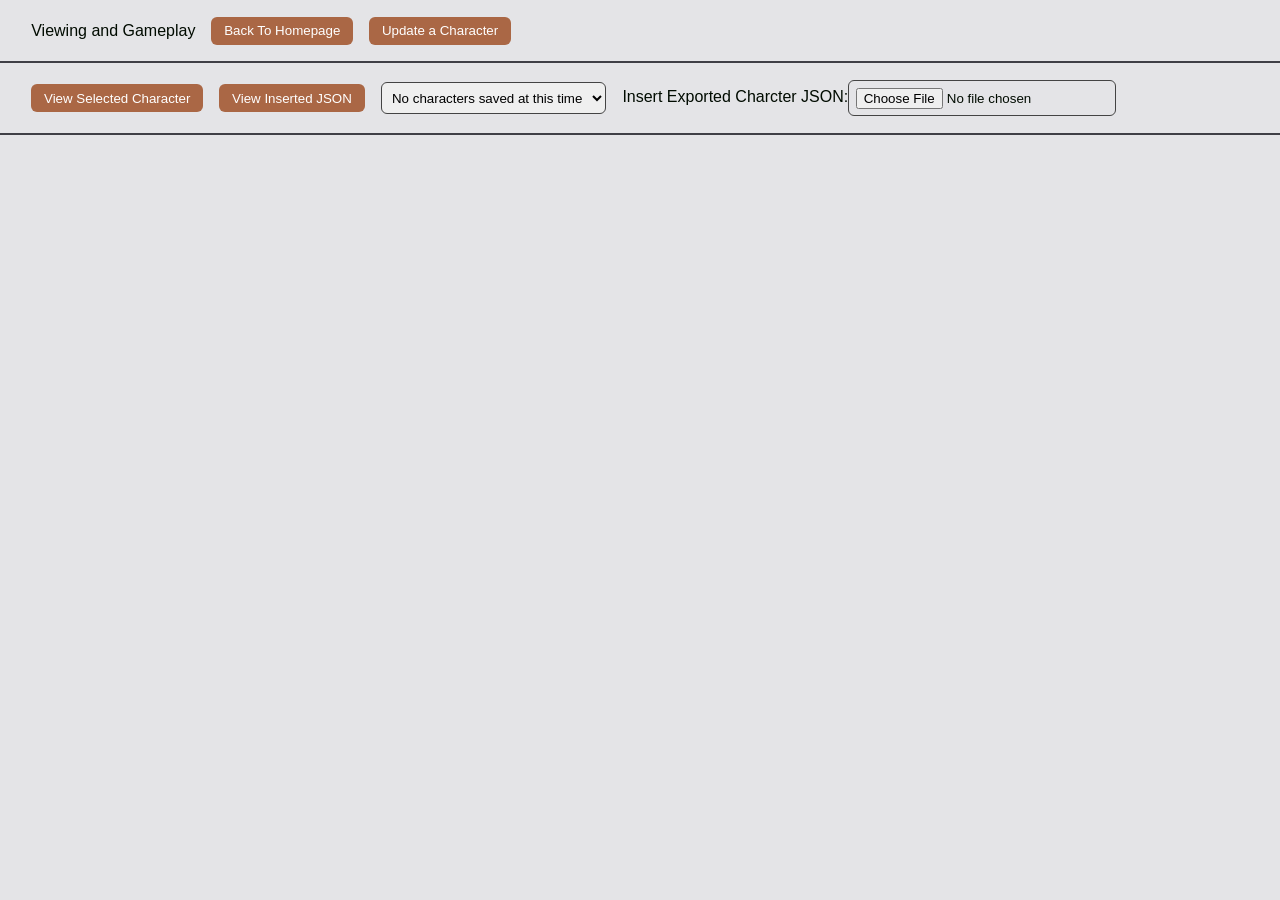
<file: viewingSenior.html>
<!DOCTYPE html>
	<html lang="en">
	<link rel="stylesheet" type="text/css" href="CSS/base.css">
	<link rel="stylesheet" type="text/css" href="CSS/components.css">
	<link rel="stylesheet" type="text/css" href="CSS/stylesForViewing.css">
	<head>
		<meta charset="UTF-8">
		<meta name="viewport" content="width=device-width, initial-scale=1.0">
		<title>Gameplay</title>
		
	</head>
	<body>
		<nav>
			<ul>
				<li>Viewing and Gameplay</li>
				<li><button onclick = "backToHome()">Back To Homepage</button></li>
				<li><button onclick = "updateCharacter()">Update a Character</button></li>
			</ul>
		</nav>
		<nav class="characterNav">
			<ul>
				<li><button onclick = "viewSelectedCharacter()">View Selected Character</button></li>
				<li><button onclick = "viewCharacterFile()">View Inserted JSON</button></li>
				<li><select id = "characterDropdown"></select></li>
				<li>Insert Exported Charcter JSON:<input class="characterToView" type="file" id="characterFile" accept = ".json"></li>
			</ul>
		</nav>
		<div id = "characterDetails" class = "details"></div>
		<script>
			let action = 1;
			let bonusAction = 1;
			let reaction = 1;
			let characters = [];

			function backToHome(){
				window.location.href = "index.html";
			}

			function updateCharacter(){
				window.location.href = "updatingSenior.html";
			}

			function loadCharacterList(){
				const dropdown = document.getElementById("characterDropdown");
				dropdown.innerHTML = "";
				const stored = localStorage.getItem('characters');
				if(!stored ){
					alert("No characters to view at this time");
					dropdown.innerHTML = `<option disabled selected>No characters saved at this time</option>`;
					return;
				}
				characters = JSON.parse(stored);
				if(characters.length == 0){
					alert("No characters to view at this time");
					dropdown.innerHTML = `<option disabled selected>No characters saved at this time</option>`;
					return;
				}
				characters.sort((a, b) => a.name.localeCompare(b.name));
				dropdown.innerHTML = `<option disabled selected>Pick a Character</option>`;
				characters.forEach((char, index) => {
					const opt = document.createElement("option");
					opt.value = index;
					opt.textContent = char.name;
					dropdown.appendChild(opt);
				});
				
			}

			function viewCharacterFile(){
				const fileInput = document.getElementById("characterFile");
				const file = fileInput.files[0];
				let characterReader = new FileReader();
				action = 1;
				bonusAction = 1;
				reaction = 1;
				if(!file){
					alert('Please insert a valid character file.');
					return;
				}
				characterReader.onload = function(e) {
					try {
						const character = JSON.parse(e.target.result);

						let html = `
						<button onclick = "beginTurn()">Begin Turn</button>
						<button onclick = "longRest()">Long Rest</button>
						<button onclick = "shortRest()">Short Rest</button>
							<h2>${character.name}</h2>
							<p><strong>Total Level:</strong> ${character.totalLevel}</p>
							<h3>Classes:</h3>
							<ul>
						`;
						character.classes.forEach(c => {
							html += `
								<li>
									${c.className}:
									${c.subClassName} - Level ${c.classLevel}
								</li>
							`;
						});
						html += `</ul>`;
						html += `
							<div id = "conditions">
								<details>
									<summary>Conditions:</summary>
										<label><input type="checkbox">Blinded</label><button onclick = "blind()">Explain Effect</button><br>
										<label><input type="checkbox">Charmed</label><button onclick = "charm()">Explain Effect</button><br>
										<label><input type="checkbox">Deafened</label><button onclick = "deaf()">Explain Effect</button><br>
										<label><input type="checkbox">Frightened</label><button onclick = "frightened()">Explain Effect</button><br>
										<label><input type="checkbox">Grappled</label><button onclick = "grappled()">Explain Effect</button><br>
										<label><input type="checkbox">Incapacitated</label><button onclick = "incapacitated()">Explain Effect</button><br>
										<label><input type="checkbox">Invisible</label><button onclick = "invisible()">Explain Effect</button><br>
										<label><input type="checkbox">Paralyzed</label><button onclick = "paralyzed()">Explain Effect</button><br>
										<label><input type="checkbox">Petrified</label><button onclick = "petrified()">Explain Effect</button><br>
										<label><input type="checkbox">Poisoned</label><button onclick = "poison()">Explain Effect</button><br>
										<label><input type="checkbox">Prone</label><button onclick = "prone()">Explain Effect</button><br>
										<label><input type="checkbox">Restrained</label><button onclick = "restrained()">Explain Effect</button><br>
										<label><input type="checkbox">Stunned</label><button onclick = "stunned()">Explain Effect</button><br>
										<label><input type="checkbox">Unconscious</label><button onclick = "unconscious()">Explain Effect</button><br>
								</details>
								<button onclick = "explainCondition()">Explain Condition</button>
						</div>
						<div id = "exhaustion">
							<label for="exhaustion">Level of Exhaustion:</label>
								<select id="characterLevel">
									${Array.from({length: 7}, (_, i) => 
										`<option value="${i}">${i}</option>`
										).join('')}
								</select>
								<button onclick = "explainExhaustion()">Explain Exhaustion Levels</button>
						</div>
						`;
						html += `
							<div id = "actionSection">
							<h3>Actions:</h3>
							<ul>
						`;
						character.actions.forEach(c => {
							html += `
								<li>
									<span class="action-name">${c.actionName}</span>:
									${c.actionDescription} - uses 
									<span class="action-resource">${c.actionResource}</span>
								</li>
							`;
						});
						html += `</ul>`;
						html += `</div>`;
						html += `<button id="useActionBtn" onclick="useAction()">Use Action</button><br>`
						html += `
							<div id = "bonusActionSection">
							<h3>Bonus Actions:</h3>
							<ul>
						`;
						character.bonusActions.forEach(c => {
							html += `
								<li>
									<span class="bonus-action-name">${c.bonusActionName}</span>:
									${c.bonusActionDescription} - uses <span class="bonus-action-resource">${c.bonusActionResource}</span>
								</li>
							`;
						});
						html += `</ul>`;
						html += `</div>`;
						html += `<button id="useBonusActionBtn" onclick="useBonusAction()">Use Bonus Action</button><br>`
						html += `
							<div id = "reactionSection">
							<h3>Reactions:</h3>
							<ul>
						`;
						character.reactions.forEach(c => {
							html += `
								<li>
									<span class="reaction-name">${c.reactionName}</span>: 
									${c.reactionDescription} - uses <span class="reaction-resource">${c.reactionResources}</span>
								</li>
							`;
						});
						html += `</ul>`;
						html += `</div>`;
						html += `<button id="useReactionBtn" onclick="useReaction()">Use Reaction</button><br>`
						if (character.classActions?.length) {
							html += `
								<h3>Class Features:</h3>
								<ul>
									${character.classActions
									.map(c => `<li><span class="feature-name">${c.featureName}</span>: ${c.featureDescription}</li>`)
									.join("")}
								</ul>
								`;
						}
						document.getElementById("characterDetails").innerHTML = html;

						if (character.otherResources && character.otherResources.length !== 0) {
							document.getElementById("characterDetails").innerHTML += `
								<h3>Other Resources:</h3>
								<div id="fileOtherResources"></div>
							`;
							renderOtherResources(character.otherResources, "fileOtherResources");
							updateActionUI();
						}
						} catch (err) {
							document.getElementById("characterDetails").textContent = "Could not read JSON character file.";
						}
					};

				characterReader.readAsText(file);
				checkButtonFunctions();
			}

			function viewSelectedCharacter(){
				const dropdown = document.getElementById("characterDropdown");
				const selectedIndex = dropdown.value;
				const detail = document.getElementById("characterDetails");
				action = 1;
				bonusAction = 1;
				reaction = 1;
				if(selectedIndex == "" || selectedIndex == "Pick a Character"){
					alert("Please Select a Valid Character");
					return;
				}
				const selectedCharacter = characters[selectedIndex];
				detail.innerHTML = `
					<button onclick = "beginTurn()">Begin Turn</button>
					<button onclick = "longRest()">Long Rest</button>
					<button onclick = "shortRest()">Short Rest</button><br>
					<h2>${selectedCharacter.name}</h2>
					<p><strong>Total Level:</strong> ${selectedCharacter.totalLevel}</p>
					<h3>Classes:</h3>
					<ul>
						${selectedCharacter.classes
						.map(c => `<li>${c.className}: ${c.subClassName} - Level ${c.classLevel}</li>`)
						.join("")}
					</ul>
					<div id = "conditions">
						<details>
							<summary>Conditions:</summary>
								<label><input type="checkbox">Blinded</label><button onclick = "blind()">Explain Effect</button><br>
								<label><input type="checkbox">Charmed</label><button onclick = "charm()">Explain Effect</button><br>
								<label><input type="checkbox">Deafened</label><button onclick = "deaf()">Explain Effect</button><br>
								<label><input type="checkbox">Frightened</label><button onclick = "frightened()">Explain Effect</button><br>
								<label><input type="checkbox">Grappled</label><button onclick = "grappled()">Explain Effect</button><br>
								<label><input type="checkbox">Incapacitated</label><button onclick = "incapacitated()">Explain Effect</button><br>
								<label><input type="checkbox">Invisible</label><button onclick = "invisible()">Explain Effect</button><br>
								<label><input type="checkbox">Paralyzed</label><button onclick = "paralyzed()">Explain Effect</button><br>
								<label><input type="checkbox">Petrified</label><button onclick = "petrified()">Explain Effect</button><br>
								<label><input type="checkbox">Poisoned</label><button onclick = "poison()">Explain Effect</button><br>
								<label><input type="checkbox">Prone</label><button onclick = "prone()">Explain Effect</button><br>
								<label><input type="checkbox">Restrained</label><button onclick = "restrained()">Explain Effect</button><br>
								<label><input type="checkbox">Stunned</label><button onclick = "stunned()">Explain Effect</button><br>
								<label><input type="checkbox">Unconscious</label><button onclick = "unconscious()">Explain Effect</button><br>
						</details>
					</div>
					<div id = "exhaustion">
						<label for="exhaustion">Level of Exhaustion:</label>
							<select id="characterLevel">
								${Array.from({length: 7}, (_, i) => 
									`<option value="${i}">${i}</option>`
									).join('')}
							</select>
							<button onclick = "explainExhaustion()">Explain Exhaustion Levels</button>
					</div>
					<div id = "actionSection">
						<h3>Actions:</h3>
						<ul>
							${selectedCharacter.actions
							.map(c => `<li>
								<span class="action-name">${c.actionName}</span>:
									${c.actionDescription} - uses 
									<span class="action-resource">${c.actionResource}</span>
								</li>`)
							.join("")}
						</ul>
					</div>
					<button id="useActionBtn" onclick="useAction()">Use Action</button><br>
					<div id = "bonusActionSection">
						<h3>Bonus Actions:</h3>
						<ul>
							${selectedCharacter.bonusActions
							.map(c => `<li>
									<span class="bonus-action-name">${c.bonusActionName}</span>:
										${c.bonusActionDescription} - uses 
										<span class="bonus-action-resource">${c.bonusActionResource}</span>
									</li>`)
							.join("")}
						</ul>
					</div>
					<button id="useBonusActionBtn" onclick="useBonusAction()">Use Bonus Action</button><br>
					<div id = "reactionSection">
						<h3>Reactions:</h3>
						<ul>
							${selectedCharacter.reactions
							.map(c => `<li>
									<span class="reaction-name">${c.reactionName}</span>: 
									${c.reactionDescription} - uses <span class="reaction-resource">${c.reactionResources}</span>
								</li>`)
							.join("")}
						</ul>
					</div>
					<button id="useReactionBtn" onclick="useReaction()">Use Reaction</button><br>
					<h3>Class Features:</h3>
					<ul>
						${selectedCharacter.classActions
						.map(c => `<li><span class="feature-name">${c.featureName}</span>: ${c.featureDescription}</li>`)
						.join("")}
					</ul>
					<h3>Resources:</h3>
					<div id="otherResources"></div>
				`;
				renderOtherResources(selectedCharacter.otherResources, "otherResources");
				updateActionUI();
				checkButtonFunctions();
				
			}

			function beginTurn(){
				action = bonusAction = reaction = 1;
				alert("Your turn has begun and your action economy has reset")
				updateActionUI();
			}

			function useAction(){
				if(action == 0){
					alert("You have already used your action this turn");
					return;
				}
				const choice = prompt("Which action would you like to use?");
				alert("This turn you are using the " + choice + " action.");
				action = 0;
				updateActionUI();
			}

			function shortRest(){
				alert("You have short rested. If you have any resources or features that restore on a short rest, do so now. You recover up to half of your hit dice in hp.");
				return;
			}

			function longRest(){
				alert("You have long rested. Restore all resources and hit points.");
				return;
			}

			function useBonusAction(){
				if(bonusAction == 0){
					alert("You have already used your bonus action this turn");
					return;
				}
				const choice = prompt("Which bonus action would you like to use?");
				alert("This turn you are using the " + choice + " bonus action.");
				bonusAction = 0;
				updateActionUI();
			}

			function useReaction(){
				if(reaction == 0){
					alert("You have already used your reaction this round");
					return;
				}
				const choice = prompt("Which reaction would you like to use?");
				alert("This turn you are using the " + choice + " reaction.");
				reaction = 0;
				updateActionUI();
			}

			function updateActionUI(){
				const a = document.getElementById("actionSection");
				const b = document.getElementById("bonusActionSection");
				const r = document.getElementById("reactionSection");

				a?.classList.toggle("used", action == 0);
				b?.classList.toggle("used", bonusAction == 0);
				r?.classList.toggle("used", reaction == 0);

				document.getElementById("useActionBtn")?.classList.toggle("disabled", action == 0);
				document.getElementById("useBonusActionBtn")?.classList.toggle("disabled", bonusAction == 0);
				document.getElementById("useReactionBtn")?.classList.toggle("disabled", reaction == 0);
			}

			function explainExhaustion(){
				alert("While you are exhauted, you recieve the following effects: -2 times your exhaustion level to D20 tests and -5ft times your exhaustion level to your movement speed. At 6 levels of exhaustion, you die.");
				return;
			}

			function renderOtherResources(resources, containerId) {
				const container = document.getElementById(containerId);
				container.innerHTML = "";

				resources.forEach(resource => {
					if (resource.current === undefined) {
						resource.current = resource.resourceAmount;
					}

					const row = document.createElement("div");
					row.className = "resource-row";
					row.innerHTML = `<strong>${resource.resourceName}:</strong>`;

					const tokens = document.createElement("div");
					tokens.className = "tokens";

					for (let i = 1; i <= resource.resourceAmount; i++) {
						const token = document.createElement("div");
						token.className = "token " + (i <= resource.current ? "filled" : "empty");

						token.onclick = () => {
							resource.current = i <= resource.current ? i - 1 : i;
							renderOtherResources(resources, containerId);
						};

						tokens.appendChild(token);
					}

					row.appendChild(tokens);
					container.appendChild(row);
				});
			}

			function checkButtonFunctions(){
				document.querySelectorAll("button[onclick]").forEach(btn => {
					const fn = btn.getAttribute("onclick").replace("()", "");
					if(typeof window[fn] !== "function"){
						console.warn(`Missing function: ${fn}`);
					}
				});
			}
			function blind(){
				alert("While blinded, you can't see and have disadvantage on attack rolls. You fail any ability checks that require sight and attack rolls against you have advantage.");
				return;
			}

			function charm(){
				alert("While charmed, you cannot harm the charmer with damaging or magical effects. The charmer has advantage on any ability check to interact with you socially.");
				return;
			}

			function deaf(){
				alert("While deafened, you cannot hear and fail any ability check that requires hearing.");
				return;
			}

			function frightened(){
				alert("While frightened, you have disadvantage on ability checks and attack rolls while the source of fear is within line of sight. You cannot move closer to your source of fear.");
				return;
			}

			function grappled(){
				alert("While grappled, your speed is 0 and it cannot increase. You have disadvantage on attack rolls to targets outside of whatever is grappling you. The grappler can drag or carry you when it moves, but every 1 foot of movement costs an extra 1 foot unless you are Tiny or more than 2 sizes smaller than your grappler.");
				return;
			}

			function incapacitated(){
				alert("While incapacitated, you cannot take actions, bonus actions, or reactions. You cannot speak and your concentration is broken. You roll disadvantage on initiative.");
				return;
			}

			function invisible(){
				alert("While invisible, you have advantage on initiative. Equipment you are wearing is also invisible and you aren't affected by any effect that requires you to be seen unless the effect's creator can see you. Attack rolls against you have disadvantage while yours have advantage unless the creature can see you.");
				return;
			}

			function paralyzed(){
				alert("While paralyzed, you have the incapacitated condition as well. Your speed is 0 and can't increase, you automatically fail strength and dexterity saving throws, attacks against you have advantage, and any attack that hits you is a critical hit if the attacker is within 5ft of you.");
				return;
			}

			function petrified(){
				alert("You and any nonmagical objects you have on you are transformed into a solid inanimate substance. Your weight increases by ten, you stop aging, and you gain the incapacitated condition. Your speed is 0 and can't increase, attack rolls against you have advantage, you automatically fail strength and dexterity saving throws. You do, however, have resistance to all damage and are immune to the poisoned condition");
				return;
			}

			function poison(){
				alert("While poisoned, you have disadvantage on attack rolls and ability checks");
				return;
			}

			function prone(){
				alert("While prone, you can only move by crawling or spend half your movement speed, rounded down, to stand back up. If your speed is 0, you cannot stand up. You have disadvantage on attack rolls and attacks against you have advantage within 5ft of you. Otherwise, the attack has disadvantage.");
				return;
			}

			function restrained(){
				alert("While restrained, your speed is 0 and cannot increase. Attack rolls made against you have advantage, your attack rolls and dexterity saving throws have disadvantage.");
				return;
			}

			function stunned(){
				alert("While you are stunned, you also have the incapacitated condition. You automatically fail strength and dexterity saving throws and attacks made against you have advantage.");
				return;
			}

			function unconscious(){
				alert("While unconcious, you also have both the incapacitated and prone condition. You drop whatever you are holding and remain prone whenever this condition ends. Your speed is 0 and cannot increase, attacks against you have advantage, you automatically fail strength and dexterity saving throws, any attack roll that hits you is a critical hit if the attacker is within 5ft of you, and you are unaware of your surroundings.");
				return;
			}

			loadCharacterList();
			checkButtonFunctions();
			
		</script>
	</body>
</html>
</file>
<file: CSS/base.css>
*{
  margin: 0;
  padding: 0;
  box-sizing: border-box;
}

body {
  font-family: 'Segoe UI', Tahoma, sans-serif;
  background: #e4e4e7;
  color: #000b00;
}


.details {
  padding: 1.5rem;
  max-width: 1000px;
  margin: auto;
}


h2 {
  color: #60a5fa;
  margin-bottom: 0.5rem;
}

h3 {
  margin-top: 1rem;
  color: #a5b4fc;
  border-bottom: 1px solid #444;
  padding-bottom: 0.2rem;
}


ul {
  padding-left: 1.2rem;
}

li {
  margin: 0.3rem 0;
}
</file>
<file: CSS/components.css>
nav {
  background: """#2a2a32""" white;
  padding: 0.75rem;
  border-bottom: 2px solid #3f3f46;
}

nav ul {
  display: flex;
  gap: 1rem;
  align-items: center;
  flex-wrap: wrap;
  list-style: none;
}

button {
  background: #aa6745;
  border: none;
  padding: 0.4rem 0.8rem;
  border-radius: 6px;
  color: white;
  cursor: pointer;
  transition: 0.2s;
}

button:hover {
  background: #2563eb;
}

button.disabled {
  background: #555;
  cursor: not-allowed;
}

select,
textarea,
input[type="file"] {
  background: """#1f1f25"""white;
  color: """#e4e4e7""" black;
  border: 1px solid #444;
  border-radius: 6px;
  padding: 0.4rem;
}

.input-group {
  display: flex;
  flex-direction: column;
  margin: 0.6rem 0;
}

.input-group label {
  font-size: 0.85rem;
  color: """#a1a1aa""" black;
}

.section-box {
  background: """#392a3a"""white;
  padding: 1rem;
  border-radius: 10px;
  margin-top: 1rem;
}
</file>
<file: CSS/homeStyles.css>
body {
  display: flex;
  justify-content: center;
  align-items: center;
  height: 100vh;
}

.home-container {
  text-align: center;
  background: """#2a2a32 original color""" #ffffff;
  padding: 2rem;
  border-radius: 12px;
  box-shadow: 0 6px 20px rgba(0,0,0,0.4);
  max-width: 500px;
}

.home-container h1 {
  color: """#c7d2fe""" black;
  margin-bottom: 1rem;
}

.button-group {
  display: flex;
  flex-direction: column;
  gap: 0.7rem;
  margin-top: 1rem;
}

.button-group button {
  font-size: 1rem;
  padding: 0.7rem;
}

.home-container p {
  margin-top: 1.5rem;
  font-size: 0.85rem;
  color: """#a1a1aa""" #000000;
}
</file>
<file: CSS/stylesForCreation.css>
.container {
  background: #2a2a32;
  padding: 1rem;
  border-bottom: 2px solid #3f3f46;
  display: flex;
  flex-wrap: wrap;
  gap: 0.6rem;
  align-items: center;
}

.container p {
  font-size: 1.2rem;
  font-weight: bold;
  color: #c7d2fe;
  margin-right: auto;
}

#creationContainer {
  max-width: 900px;
  margin: auto;
  padding: 1.5rem;
}

.actionBlock,
.bonusActionBlock,
.reactionBlock,
.resourceBlock,
.classFeatureBlock,
.class-block {
  background: """#2a2a32""" white;
  border: 1px solid #444;
  border-radius: 10px;
  padding: 1rem;
  margin-top: 1rem;
  transition: 0.2s;
}

.actionBlock:hover,
.bonusActionBlock:hover,
.reactionBlock:hover,
.resourceBlock:hover,
.classFeatureBlock:hover,
.class-block:hover {
  border-color: #3b82f6;
}

.actionBlock {
  border-left: 5px solid #3b82f6;
}

.bonusActionBlock {
  border-left: 5px solid #22c55e;
}

.reactionBlock {
  border-left: 5px solid #ef4444;
}

.resourceBlock {
  border-left: 5px solid #eab308;
}

.classFeatureBlock {
  border-left: 5px solid #a855f7;
}

#creationContainer button {
  margin-top: 0.4rem;
  margin-right: 0.4rem;
}

textarea {
  min-height: 60px;
}

#creationContainer > .input-group {
  margin-bottom: 0.8rem;
}
</file>
<file: CSS/stylesForUpdating.css>
#actionSection{
  border-left: 5px solid forestgreen;
}
#bonusActionSection{
  border-left: 5px solid orangered;
}
#reactionSection {
  border-left: 5px solid #6366f1;
}

.class-block {
  background: #2a2a32;
  border: 1px solid #444;
  border-radius: 10px;
  padding: 1rem;
  margin-top: 1rem;
}

textarea {
  min-height: 50px;
  resize: vertical;
}

textarea:focus {
  outline: none;
  border-color: #3b82f6;
  box-shadow: 0 0 5px #3b82f6;
}

ul li:hover {
  background: rgba(255,255,255,0.05);
}
</file>
<file: CSS/stylesForViewing.css>
#actionSection{
  border-left: 5px solid forestgreen;
}
#bonusActionSection{
  border-left: 5px solid orangered;
}
#reactionSection {
  border-left: 5px solid #6366f1;
}

.used {
  opacity: 0.5;
  border-left: 5px solid #ef4444;
}

.action-name,
.bonus-action-name,
.reaction-name,
.feature-name {
  color: """#facc15""" green;
  font-weight: bold;
}

.action-resource,
.bonus-action-resource,
.reaction-resource {
  color: #34d399;
  font-style: italic;
}

.token {
  width: 14px;
  height: 14px;
  border-radius: 50%;
  border: 2px solid #888;
}

.token.filled {
  background: #22c55e;
}
</file>
